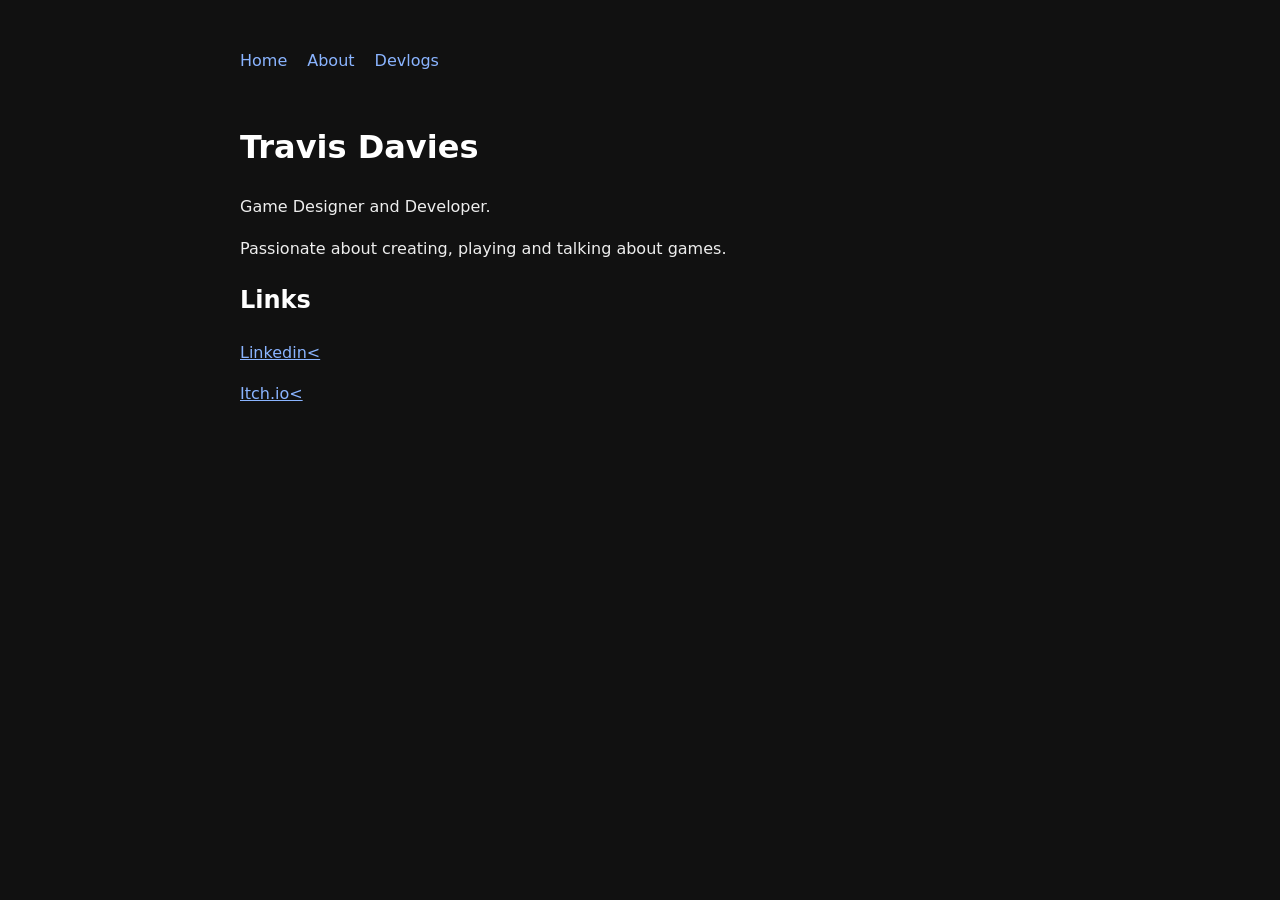
<file: index.html>
<!doctype html>
<html lang="en">
<head>
  <meta charset="UTF-8">
  <meta name="viewport" content="width=device-width, initial-scale=1">
  <title>Travis Davies' Portfolio</title>
  <link rel="stylesheet" href="assets/css/style.css">
</head>
<body>
  <main>
    <nav>
    <a href="index.html">Home</a>
    <a href="about.html">About</a>
    <a href="devlogs.html">Devlogs</a>
    </nav>
    <h1>Travis Davies</h1>
    <p>Game Designer and Developer.</p>

    <p>Passionate about creating, playing and talking about games.</p>

    <h2>Links</h2>
    <p> <a href="https://www.linkedin.com/in/travis-davies-61333b179/">Linkedin<</a>
    <p> <a href="https://wasdwasdasdasd.itch.io">Itch.io<</a> </p>
  </main>
</body>
</html>
</file>
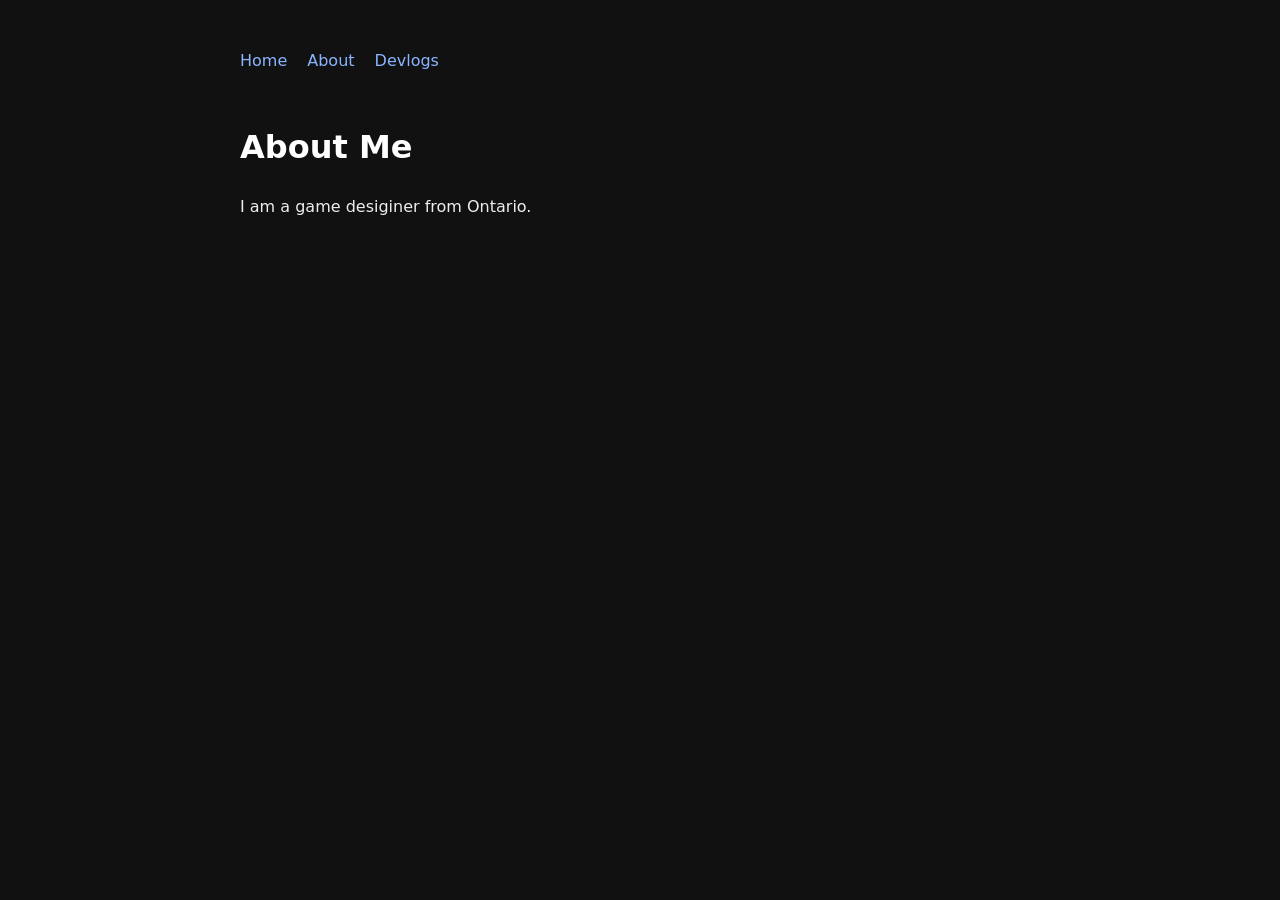
<file: about.html>
<!doctype html>
<html lang="en">
<head>
  <meta charset="UTF-8">
  <meta name="viewport" content="width=device-width, initial-scale=1">
  <title>About | Travis Davies</title>
  <link rel="stylesheet" href="assets/css/style.css">
</head>
<body>
  <nav>
    <a href="index.html">Home</a>
    <a href="about.html">About</a>
    <a href="devlogs.html">Devlogs</a>
  </nav>

  <main>
    <h1>About Me</h1>
    <p>I am a game desiginer from Ontario.</p>
  </main>
</body>
</html>
</file>
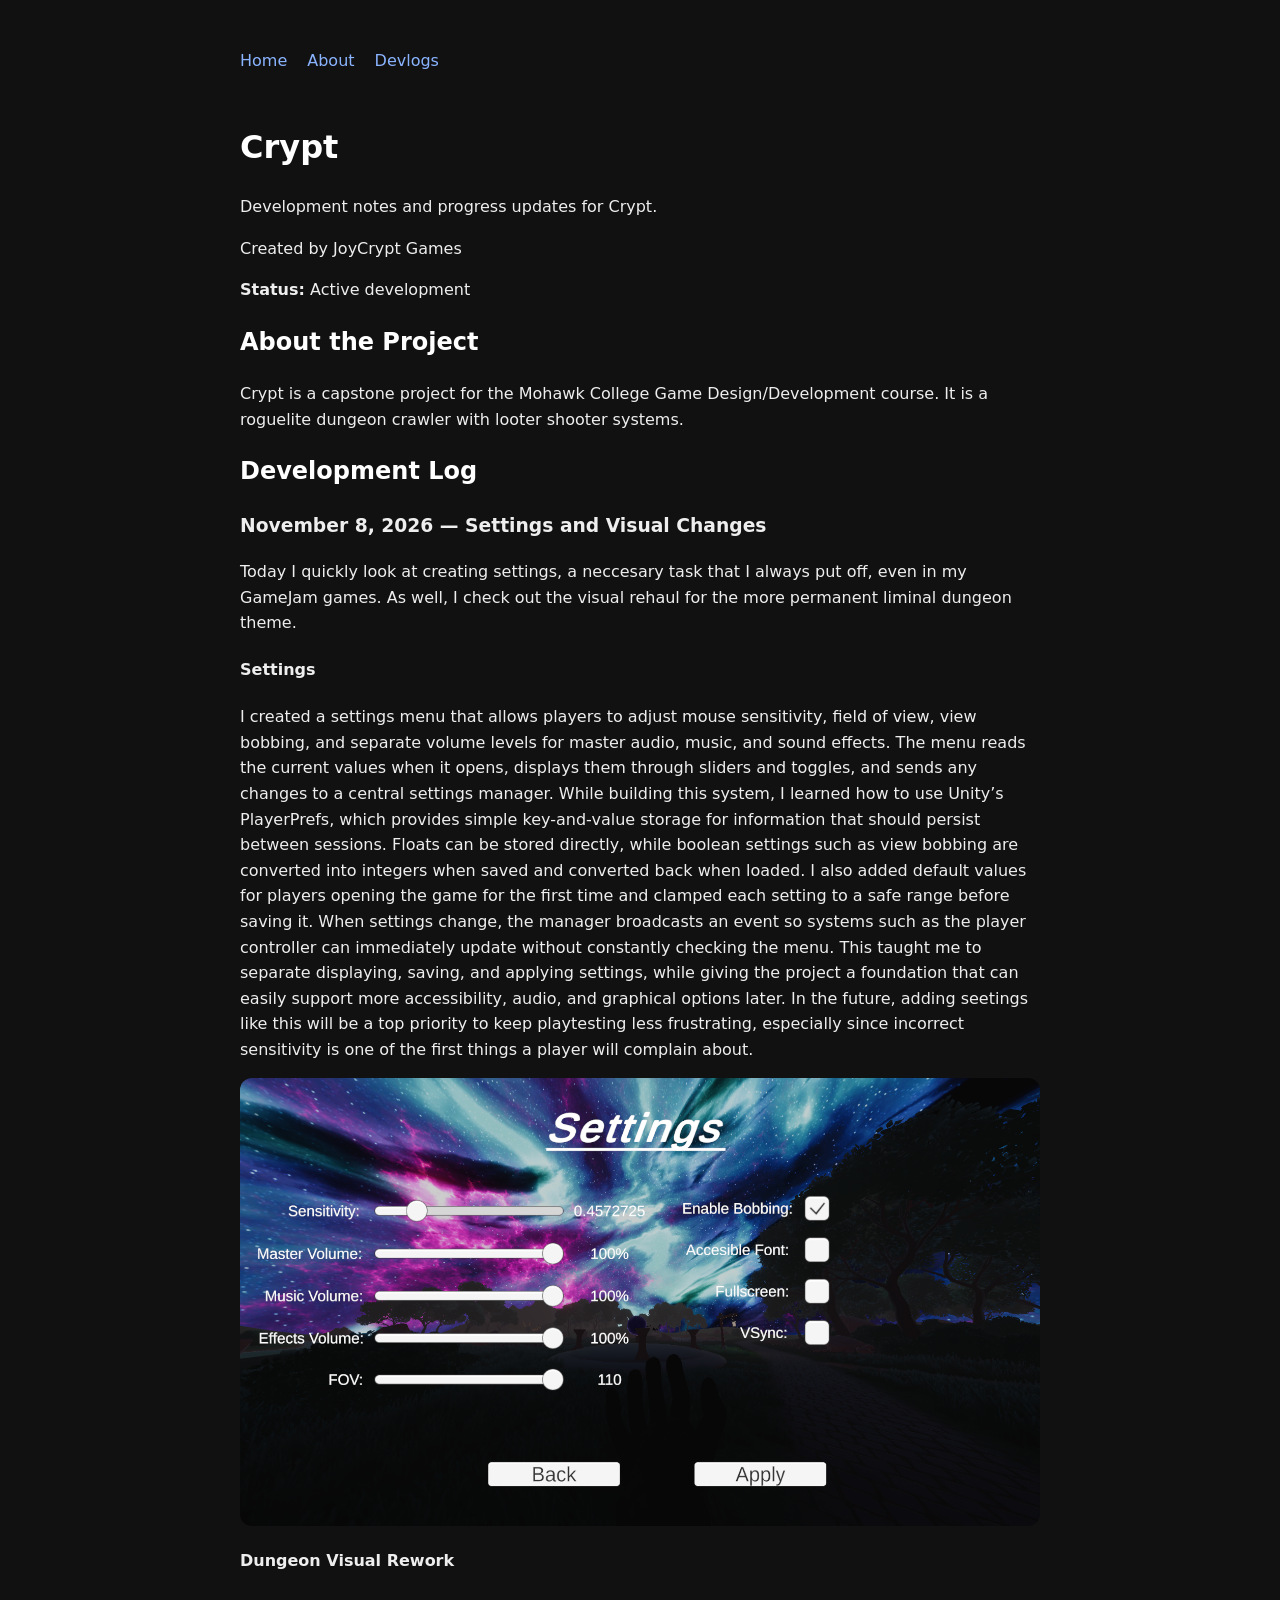
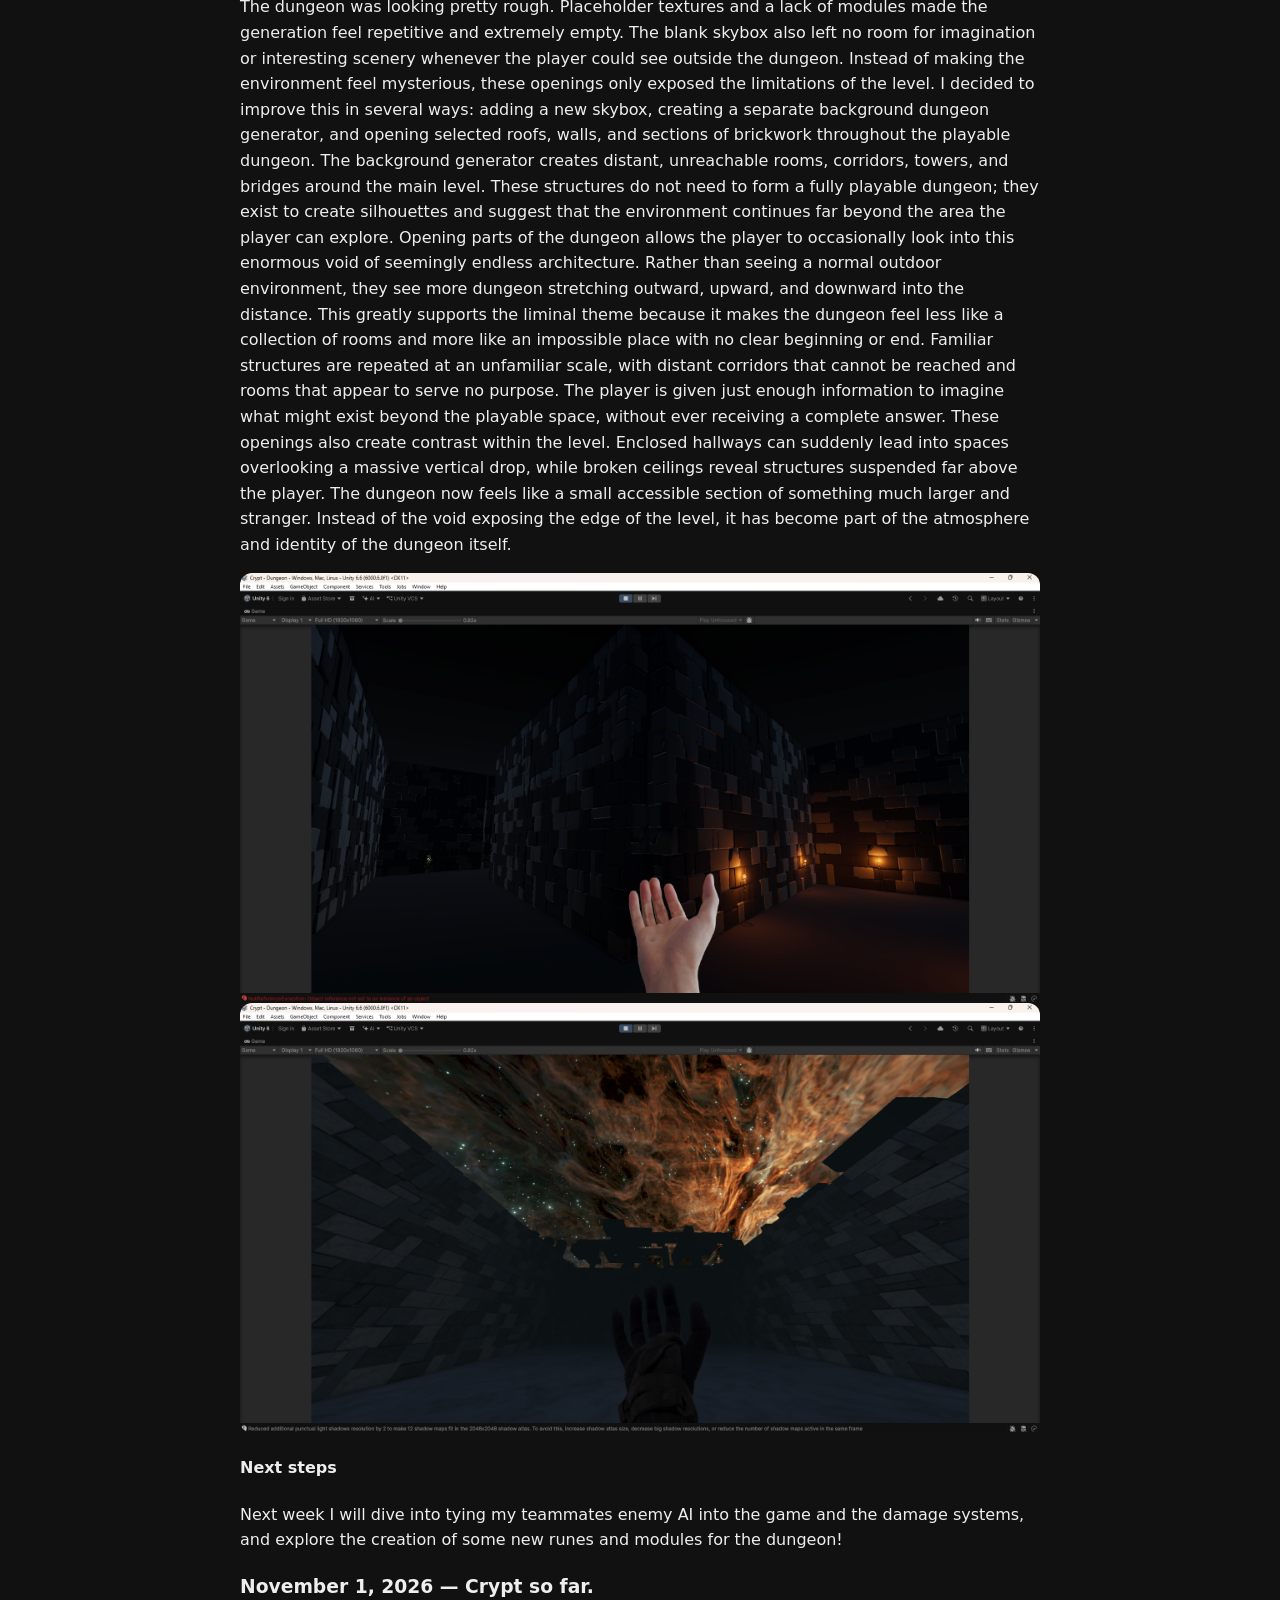
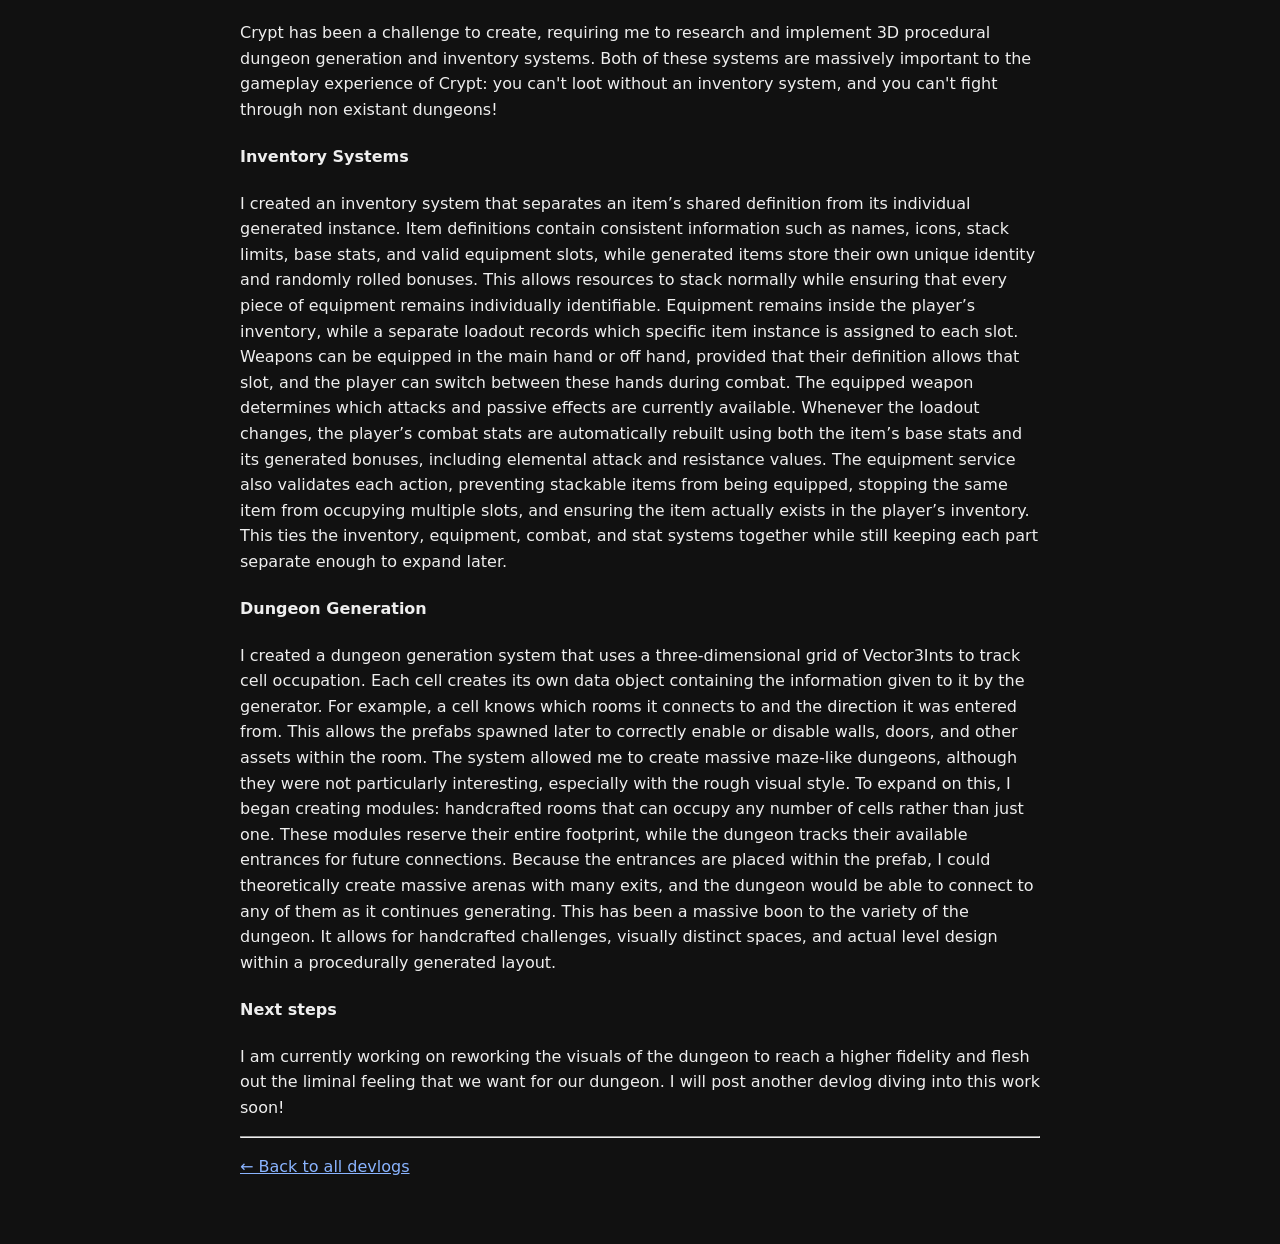
<file: crypt-devlog.html>
<!doctype html>
<html lang="en">
<head>
  <meta charset="UTF-8">
  <meta name="viewport" content="width=device-width, initial-scale=1">

  <title>Crypt Devlog</title>

  <link rel="stylesheet" href="assets/css/style.css">
</head>

<body>
  <!-- Navigation shown at the top of the page -->
  <nav>
    <a href="index.html">Home</a>
    <a href="about.html">About</a>
    <a href="devlogs.html">Devlogs</a>
  </nav>

  <main>
    <!-- Main project heading -->
    <header>
      <h1>Crypt</h1>
      <p>Development notes and progress updates for Crypt.</p>
      <p>Created by JoyCrypt Games</p>
      <p><strong>Status:</strong> Active development</p>
    </header>

    <!-- Short explanation of the project -->
    <section>
      <h2>About the Project</h2>

      <p>
        Crypt is a capstone project for the  Mohawk College Game Design/Development course. It is a roguelite dungeon crawler with looter shooter systems.
      </p>
      
    </section>

    <!-- Add new devlog entries above the older entries -->
    <section>
      <h2>Development Log</h2>
      <article>
        <h3>November 8, 2026 — Settings and Visual Changes</h3>

        <p>
          Today I quickly look at creating settings, a neccesary task that I always put off, even in my GameJam games. As well, I check out the visual rehaul for the more permanent liminal dungeon theme.
        </p>

        <h4>Settings</h4>
        <p>
          I created a settings menu that allows players to adjust mouse sensitivity, field of view, view bobbing, and separate volume levels for master audio, music, and sound effects. 
          The menu reads the current values when it opens, displays them through sliders and toggles, and sends any changes to a central settings manager. 
          While building this system, I learned how to use Unity’s PlayerPrefs, which provides simple key-and-value storage for information that should persist between sessions. 
          Floats can be stored directly, while boolean settings such as view bobbing are converted into integers when saved and converted back when loaded.
          I also added default values for players opening the game for the first time and clamped each setting to a safe range before saving it. 
          When settings change, the manager broadcasts an event so systems such as the player controller can immediately update without constantly checking the menu. 
          This taught me to separate displaying, saving, and applying settings, while giving the project a foundation that can easily support more accessibility, audio, and graphical options later.
          In the future, adding seetings like this will be a top priority to keep playtesting less frustrating, especially since incorrect sensitivity is one of the first things a player will complain about.
        </p>
        <img
          src="assets/images/SettingsMenu.png"
          alt="Screenshot of settings menu."
          >

        <h4>Dungeon Visual Rework</h4>
        <p>
          The dungeon was looking pretty rough. Placeholder textures and a lack of modules made the generation feel repetitive and extremely empty. 
          The blank skybox also left no room for imagination or interesting scenery whenever the player could see outside the dungeon. 
          Instead of making the environment feel mysterious, these openings only exposed the limitations of the level.

          I decided to improve this in several ways: adding a new skybox, creating a separate background dungeon generator, and opening selected roofs, walls, and sections of brickwork throughout the playable dungeon. 
          The background generator creates distant, unreachable rooms, corridors, towers, and bridges around the main level. 
          These structures do not need to form a fully playable dungeon; they exist to create silhouettes and suggest that the environment continues far beyond the area the player can explore.

          Opening parts of the dungeon allows the player to occasionally look into this enormous void of seemingly endless architecture. 
          Rather than seeing a normal outdoor environment, they see more dungeon stretching outward, upward, and downward into the distance. 
          This greatly supports the liminal theme because it makes the dungeon feel less like a collection of rooms and more like an impossible place with no clear beginning or end. 
          Familiar structures are repeated at an unfamiliar scale, with distant corridors that cannot be reached and rooms that appear to serve no purpose. 
          The player is given just enough information to imagine what might exist beyond the playable space, without ever receiving a complete answer.

          These openings also create contrast within the level. Enclosed hallways can suddenly lead into spaces overlooking a massive vertical drop, while broken ceilings reveal structures suspended far above the player. 
          The dungeon now feels like a small accessible section of something much larger and stranger. Instead of the void exposing the edge of the level, it has become part of the atmosphere and identity of the dungeon itself.
          
        </p>

        <img
          src="assets/images/OldDungeon.png"
          alt="Before."
          >

        <img
          src="assets/images/DungeonPostChanges.png"
          alt="After."
          >

        <h4>Next steps</h4>

        <p>
          Next week I will dive into tying my teammates enemy AI into the game and the damage systems, and explore the creation of some new runes and modules for the dungeon!
        </p>
      </article>
      
      <article>
        <h3>November 1, 2026 — Crypt so far.</h3>

        <p>
          Crypt has been a challenge to create, requiring me to research and implement 3D procedural dungeon generation and inventory systems.
          Both of these systems are massively important to the gameplay experience of Crypt: you can't loot without an inventory system, and you can't
          fight through non existant dungeons! 
        </p>

        <h4>Inventory Systems</h4>
        <p>
          I created an inventory system that separates an item’s shared definition from its individual generated instance. Item definitions contain consistent information such as names, icons, stack limits, base stats, and valid equipment slots, while generated items store their own unique identity and randomly rolled bonuses. 
          This allows resources to stack normally while ensuring that every piece of equipment remains individually identifiable.
          Equipment remains inside the player’s inventory, while a separate loadout records which specific item instance is assigned to each slot. 
          Weapons can be equipped in the main hand or off hand, provided that their definition allows that slot, and the player can switch between these hands during combat. 
          The equipped weapon determines which attacks and passive effects are currently available. Whenever the loadout changes, the player’s combat stats are automatically rebuilt using both the item’s base stats and its generated bonuses, including elemental attack and resistance values.
          The equipment service also validates each action, preventing stackable items from being equipped, stopping the same item from occupying multiple slots, and ensuring the item actually exists in the player’s inventory.
          This ties the inventory, equipment, combat, and stat systems together while still keeping each part separate enough to expand later.
        </p>

        <h4>Dungeon Generation</h4>
        <p>
          I created a dungeon generation system that uses a three-dimensional grid of Vector3Ints to track cell occupation. 
          Each cell creates its own data object containing the information given to it by the generator. For example, a cell knows which rooms it connects to and the direction it was entered from. This allows the prefabs spawned later to correctly enable or disable walls, doors, and other assets within the room. 
          The system allowed me to create massive maze-like dungeons, although they were not particularly interesting, especially with the rough visual style. 
          To expand on this, I began creating modules: handcrafted rooms that can occupy any number of cells rather than just one.
          These modules reserve their entire footprint, while the dungeon tracks their available entrances for future connections. 
          Because the entrances are placed within the prefab, I could theoretically create massive arenas with many exits, and the dungeon would be able to connect to any of them as it continues generating. 
          This has been a massive boon to the variety of the dungeon. It allows for handcrafted challenges, visually distinct spaces, and actual level design within a procedurally generated layout.
        </p>

        <h4>Next steps</h4>

        <p>
          I am currently working on reworking the visuals of the dungeon to reach a higher fidelity and flesh out the liminal feeling that we want for our dungeon.
          I will post another devlog diving into this work soon!
        </p>
      </article>

      <hr>

      
    </section>

    <!-- Link back to the list of devlogs -->
    <p>
      <a href="devlogs.html">← Back to all devlogs</a>
    </p>
  </main>
</body>
</html>
</file>
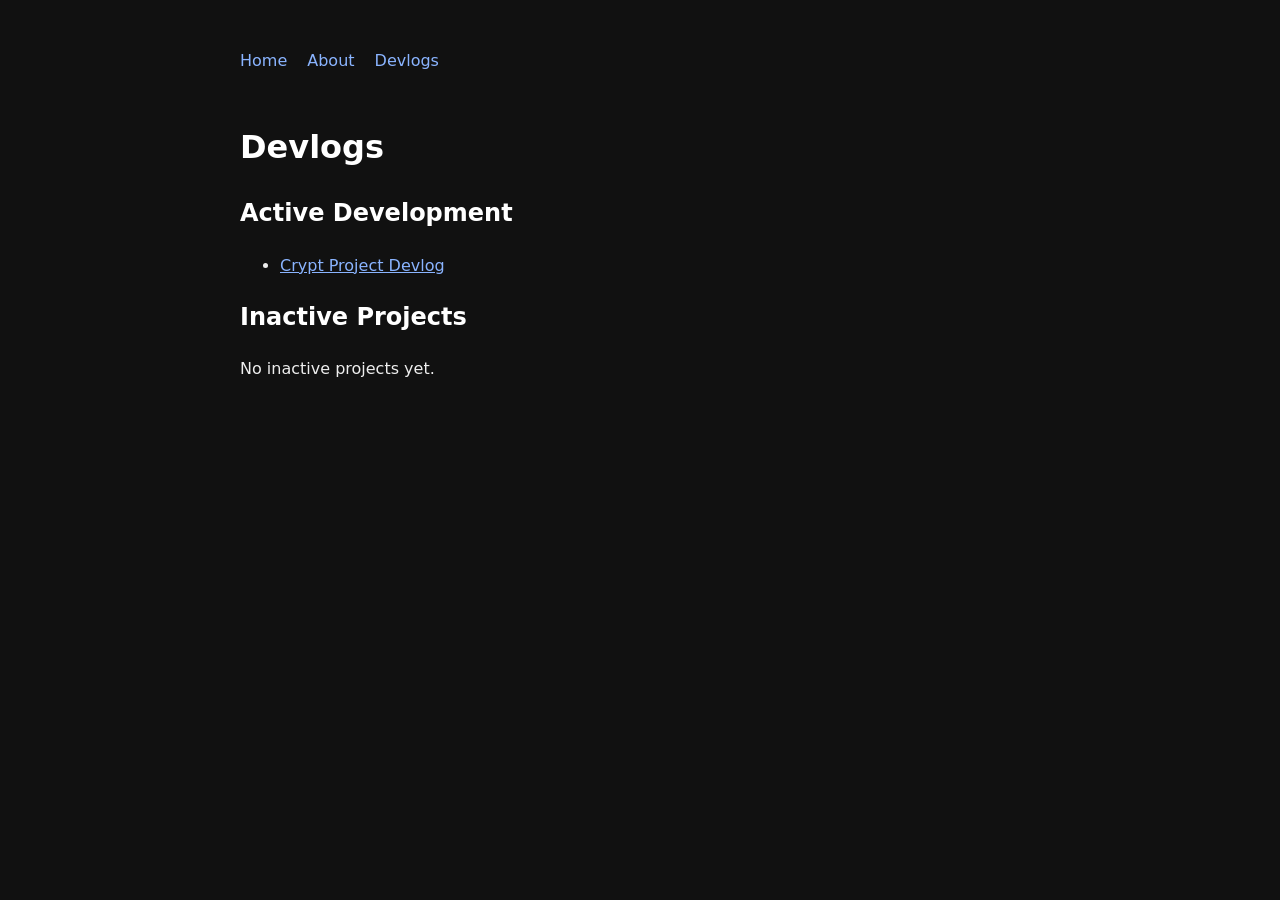
<file: devlogs.html>
<!doctype html>
<html lang="en">
<head>
  <meta charset="UTF-8">
  <meta name="viewport" content="width=device-width, initial-scale=1">
  <title>Devlogs | Travis Davies</title>
  <link rel="stylesheet" href="assets/css/style.css">
</head>
<body>
  <nav>
    <a href="index.html">Home</a>
    <a href="about.html">About</a>
    <a href="devlogs.html">Devlogs</a>
  </nav>

  <main>
    <h1>Devlogs</h1>

    <section>
      <h2>Active Development</h2>
      <ul>
        <li>
          <a href="crypt-devlog.html">Crypt Project Devlog</a>
        </li>
      </ul>
    </section>

    <section>
      <h2>Inactive Projects</h2>
      <p>No inactive projects yet.</p>
    </section>
  </main>
</body>
</html>
</file>
<file: assets/css/style.css>
body {
  max-width: 800px;
  margin: 0 auto;
  padding: 48px 24px;
  background: #111;
  color: #eee;
  font-family: system-ui, sans-serif;
  line-height: 1.6;
}

h1,
h2 {
  color: #fff;
}

a {
  color: #8ab4ff;
}

img {
  display: block;
  max-width: 100%;
  height: auto;
  border-radius: 12px;
}

nav {
  display: flex;
  gap: 20px;
  margin-bottom: 48px;
}

nav a {
  color: #8ab4ff;
  text-decoration: none;
}

nav a:hover {
  text-decoration: underline;
}
</file>
